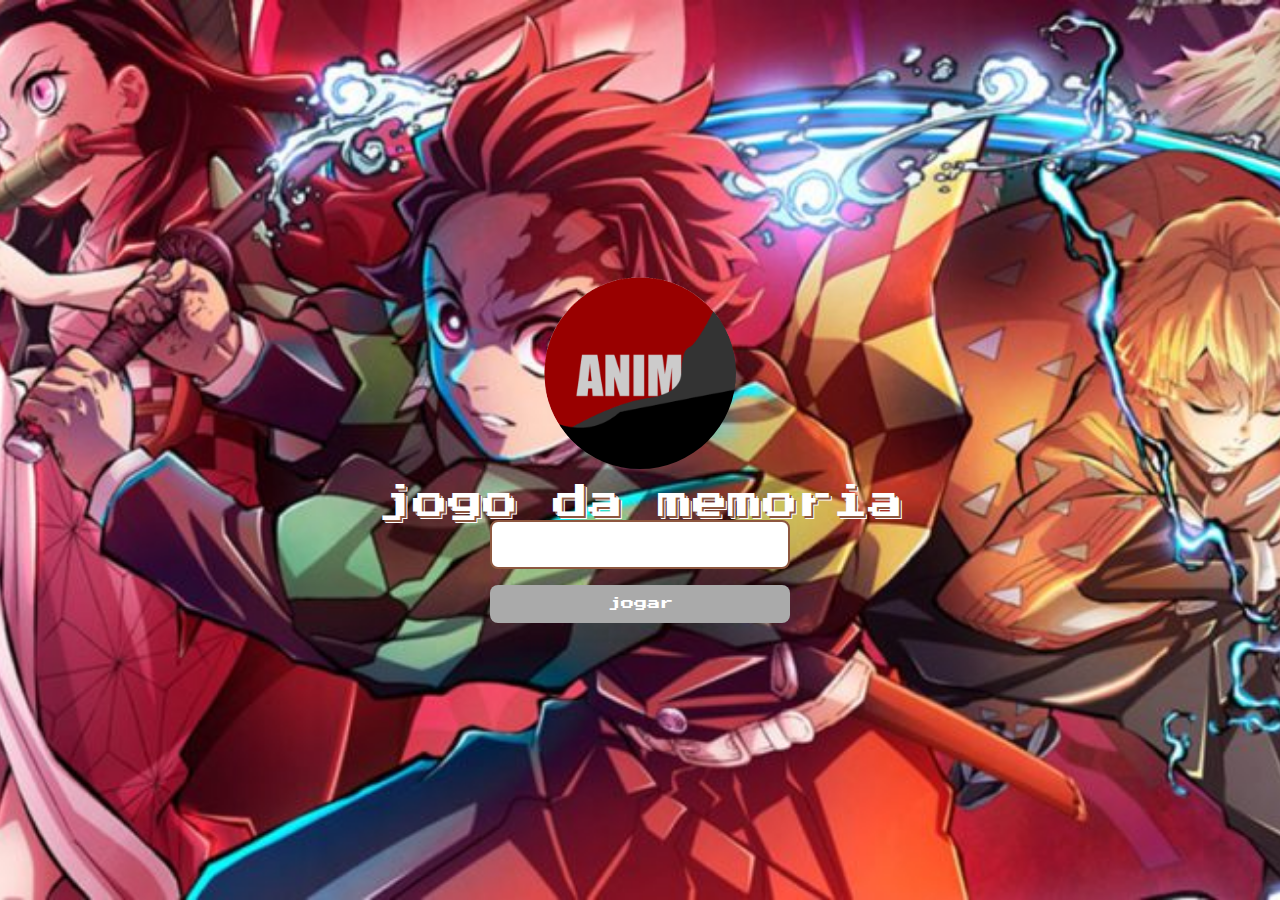
<file: index.html>
<!DOCTYPE html>
<html lang="pt-br">

<head>
    <meta charset="UTF-8">
    <meta name="viewport" content="width=device-width, initial-scale=1.0">
    <title>joga da memoria</title>
    <link rel="stylesheet" href="css/login.css">
    <link rel="stylesheet" href="css/reset.css">
    <script src="js/login.js" defer></script>
</head>

<body>
    <form class="login-form">

        <div class="login__header">

            <img src="./images/anime logo.gif" alt="logo">

            <h1>jogo da memoria</h1>

        </div>

        <input type="text" class="login__input">

        <button type="submit" class="login__button" disabled>jogar</button>
    </form>
</body>

</html>
</file>
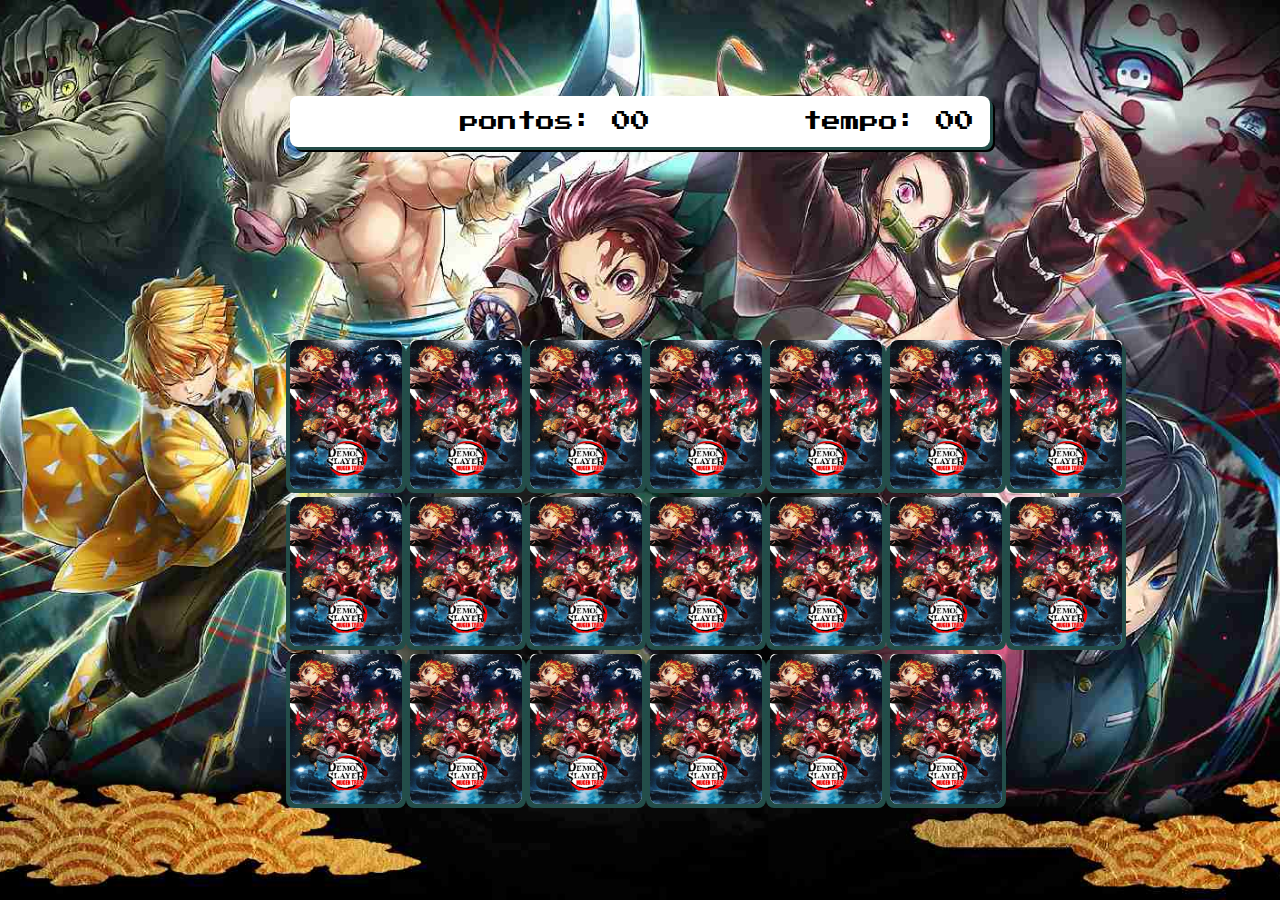
<file: pages/game.html>
<!DOCTYPE html>
<html lang="en">

<head>
    <meta charset="UTF-8">
    <meta name="viewport" content="width=device-width, initial-scale=1.0">

    <link rel="stylesheet" href="../css/game.css">

    <script src="../js/game.js" defer></script>
    <title>game jogo da memoria</title>
</head>

<body>
    <main>
        <header>
            <span class="player"></span>
            <span>
                pontos: <span class="caixaPontos">00</span>
            </span>
            <span>
                tempo: <span class="timer">00</span>
            </span>
        </header>

        <div class="grid">

            <!-- <div class="card">
                <div class="face front"></div>
                <div class="face back"></div>
            </div> -->



        </div>
    </main>
</body>

</html>
</file>
<file: css/login.css>
@import url("reset.css");

.login-form{
    background: url('../images/demon\ slayer.jpg') center no-repeat;
    background-size: cover;
    display: flex;
    flex-direction: column;
    align-items: center;
    justify-content: center;
    height: 100vh;
}

img{
    width: 12rem;
    height: 12rem;
    border-radius: 60%;
    object-fit: cover;
}

.login__header{
    display: grid;
    place-items: center;
}

.login__header h1{
    color: #fff;
    font-size: #ccc;
    font-size: 2.2rem;
    margin-top: 1rem;
    text-shadow: 2px 2px #8d573f, 3px 3px #fff;
}

.login__input{
    border: 2px solid #8d573f;
    width: 100%;
    max-width: 300px;
    padding: .8rem;
    outline-color: #c06036;
    font-size: 1.2rem;
    color: firebrick;
    margin-bottom: 1rem;
    border-radius: 8px;
}

.login__button{
    width: 100%;
    max-width: 300px;
    padding: .8rem;
    border-radius: 8px;
    cursor: pointer;
    background-color: #D20038;
    color: #fff;
}

.login__button:disabled{
    background: #aaa;
    cursor: auto;
}
</file>
<file: css/game.css>
@import url('reset.css');

body{
     background: url('../images/fundo3.png') center no-repeat; 
    background-size: cover;

}

main{
    display: grid;
    place-items: center;
    height: 100vh;
    width: 100%;
}

header{
    background-color: #fff;
    font-size: 1.2rem;
    padding: 1rem;
    border-radius: 8px;
    box-shadow: 3px 3px #234D49, 5px 5px #000;
    width: calc(100% - 10%);
    max-width: 700px;
    display: flex;
    justify-content: space-between;
    align-items: center;
}

.grid{
    width: 700px;
    display: grid;
    grid-template-columns: repeat(7, 1fr);
    gap: .5rem;
}

.card{
    background-color:#fff;
    aspect-ratio: 3/4;
    width:7rem;
    border-radius: 5px;
    position: relative;
    cursor: pointer;
    transform-style: preserve-3d;
    transition: all 500ms ease;
}

/* 
.card:active{
    transform: rotatey(180deg);
} */

.face{
    position: absolute;
    width: 100%;
    height: 100%;
    box-shadow: 4px 4px #234D49;
    border-radius: 8px;
    background-size: 100% 100% !important;
    transition: all 1s ease;
}

.front{
    /* background: url('../images/1.png') center; */
    background-position: center;
    transform: rotateY(180deg);
}

.back{
    background: url(../images/costa.png) center;
    backface-visibility: hidden;
}

/* classes que serão add com javascrip */

.reveal-card{
    transform: rotateY(180deg);
}

.disabled-card{
    filter: saturate(0);
    opacity: 0.5;
}

@media (max-width: 700px) {
    header{
        font-size: 1rem;
    }

    .grid{
        grid-template-columns: repeat(4, 1fr);
    }

    .card{
        width: 4rem;
        aspect-ratio: 3/5;
    }
}
</file>
